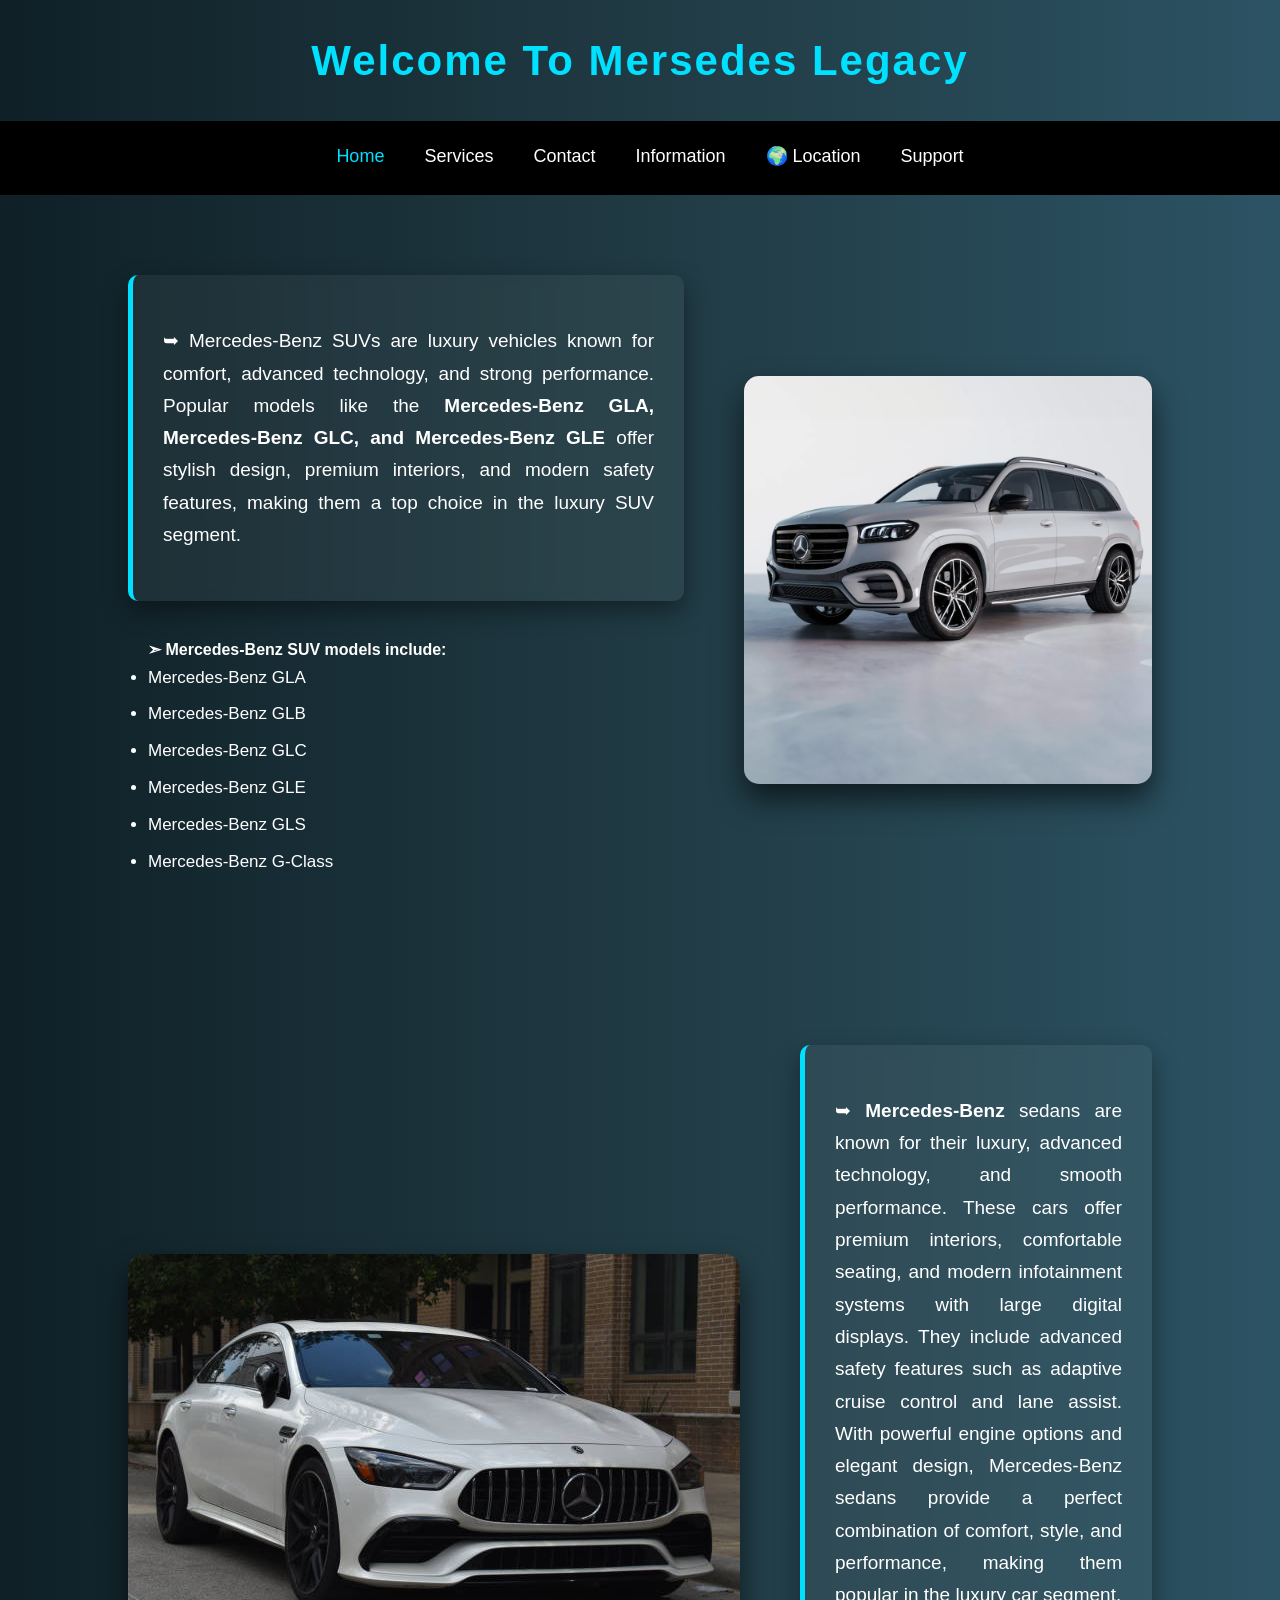
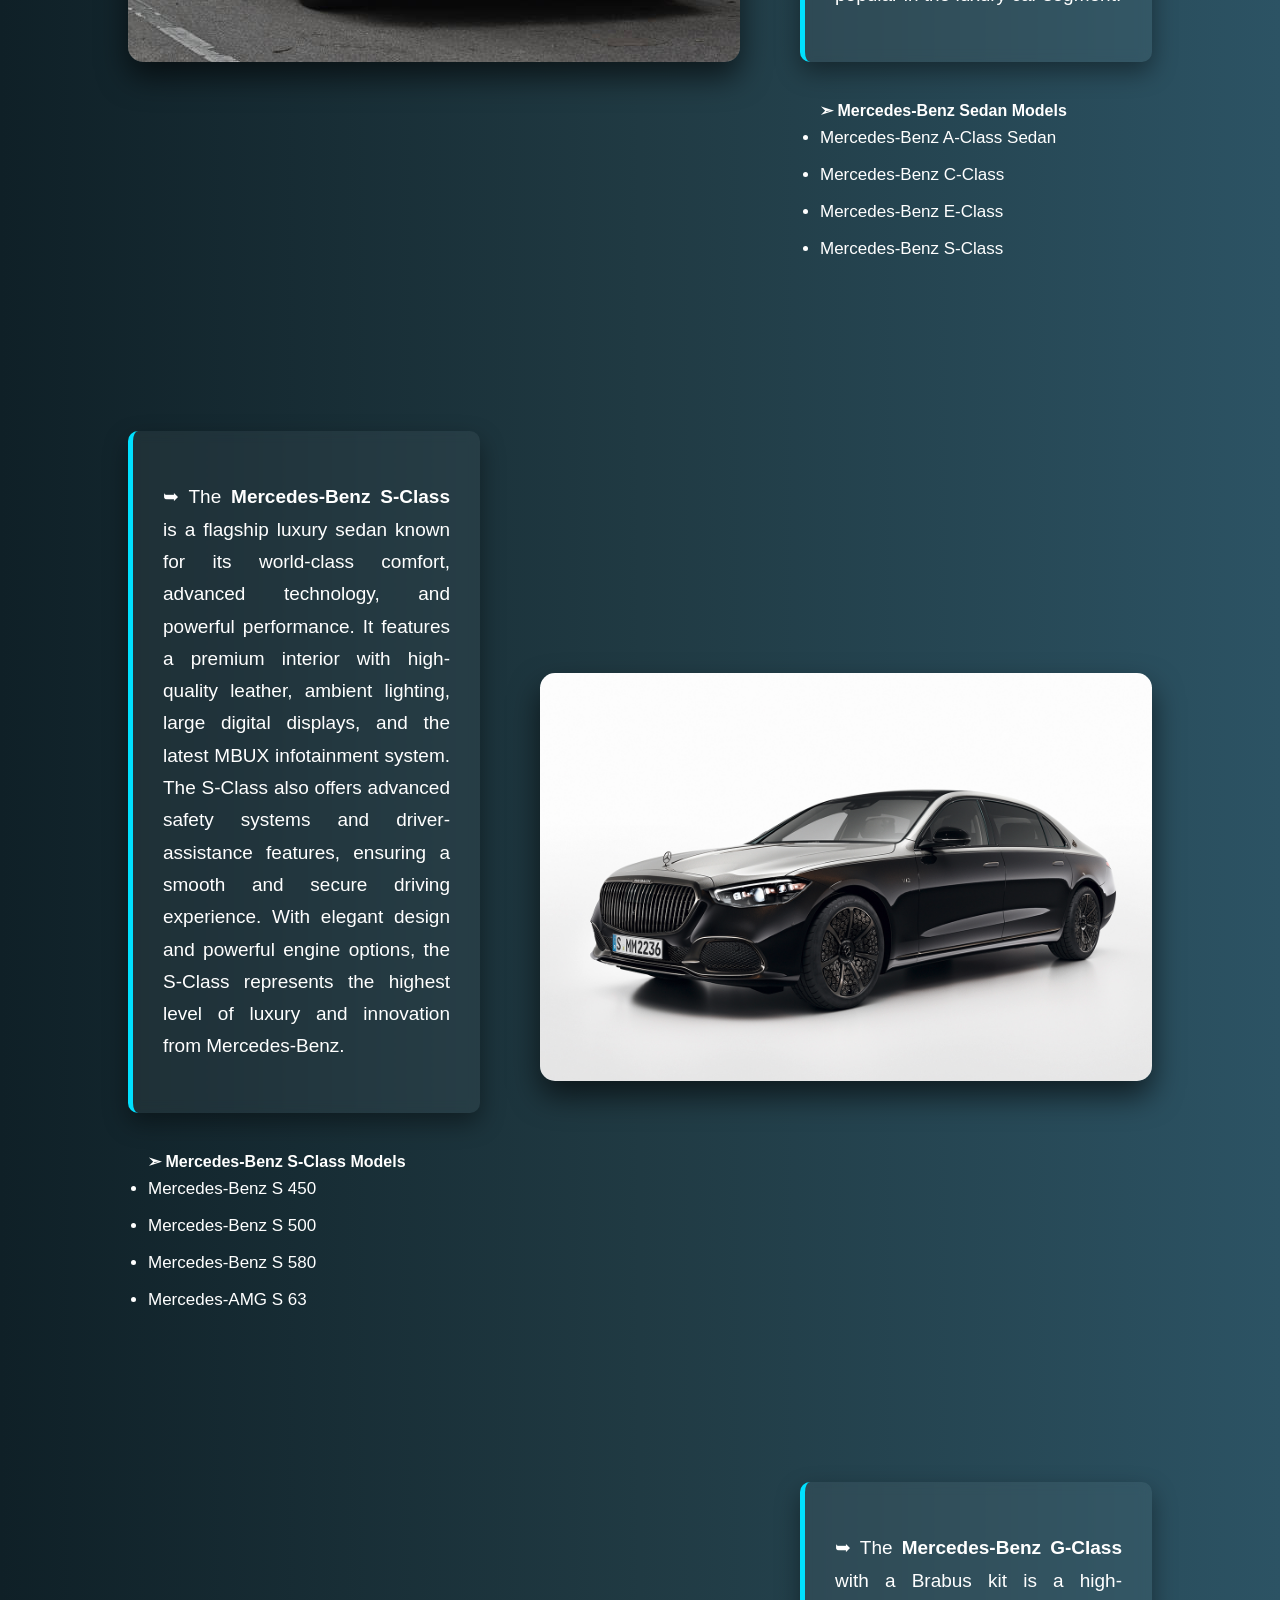
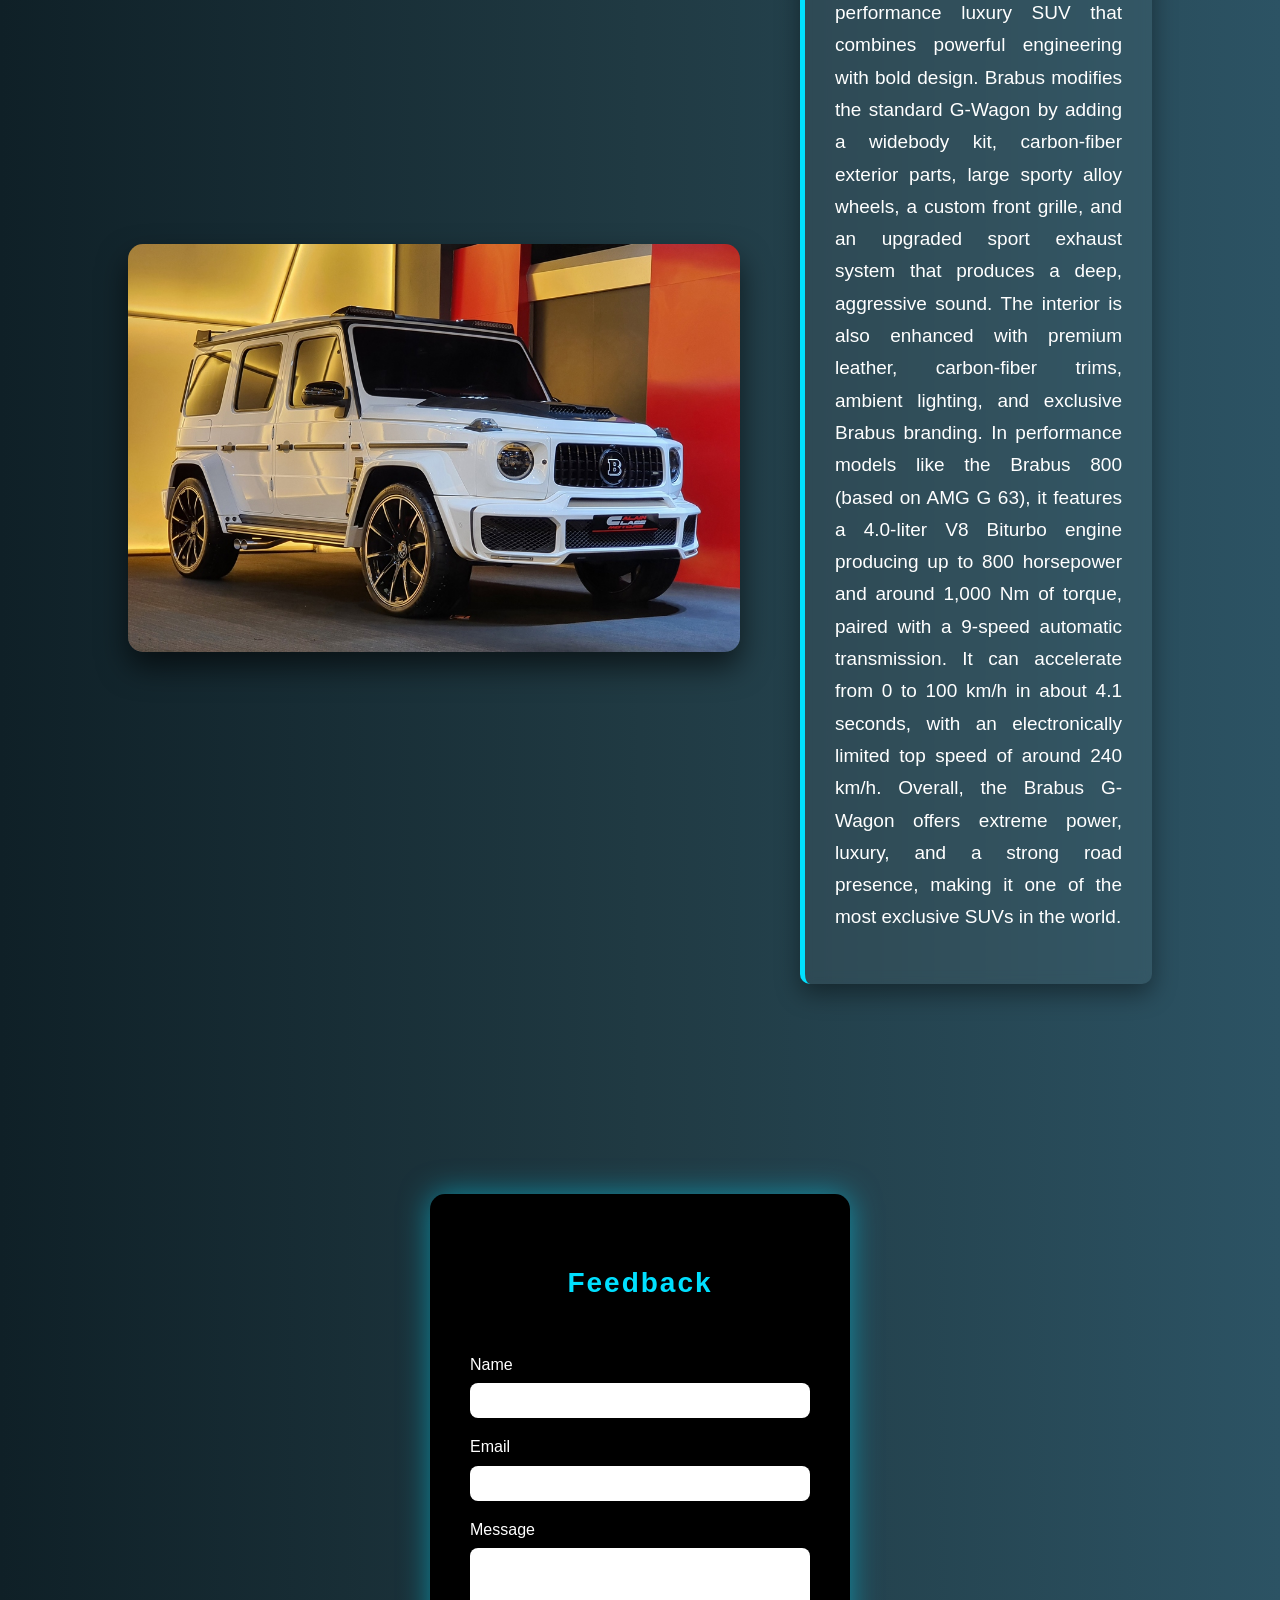
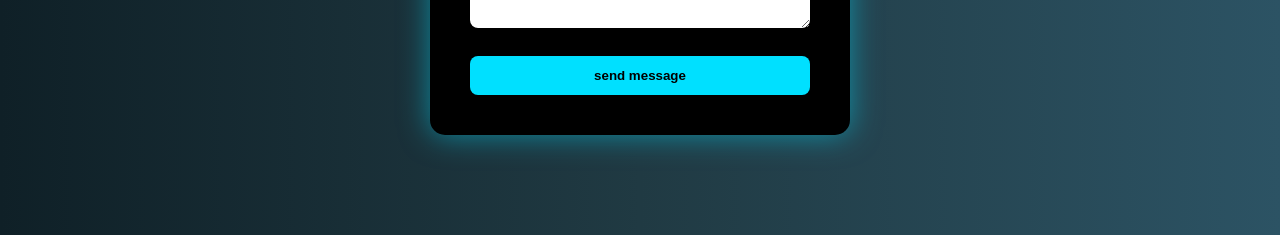
<file: index.html>
<!DOCTYPE html>
<html>

<head>
    <meta charset="UTF-8">
    <meta name="viewport" content="width=device-width, initial-scale=1.0">
    <title>Mersedes Legacy</title>
    <link rel="stylesheet" href="style.css">
</head>
<body>
    <div>
        <h1>Welcome To Mersedes Legacy</h1>
    </div>
    <nav class="site-nav" aria-label="Primary">
        <ul>
            <li><a href="#" class="active">Home</a></li>
            <li><a href="#">Services</a></li>
            <li><a href="#">Contact</a></li>
            <li><a href="#">Information</a></li>
            <li><a href ="#">🌍 Location </a></li>
            <li><a href ="#">Support</a></li>
        </ul>
    </nav>
    <div >
        <img class="SUV" src="SUV.jpg" >
        <artical class="Graph1">
        <P>➥ Mercedes-Benz SUVs are luxury vehicles known for comfort, advanced technology, and strong performance. Popular models
        like the <b>Mercedes-Benz GLA, Mercedes-Benz GLC, and Mercedes-Benz GLE</b> offer stylish design, premium interiors, and modern
        safety features, making them a top choice in the luxury SUV segment.</P>
        

        <ul id ="list1">
            <b>➣ Mercedes-Benz SUV models include:</b>
            <li>Mercedes-Benz GLA</li>
            <li>Mercedes-Benz GLB</li>
            <li>Mercedes-Benz GLC</li>
            <li>Mercedes-Benz GLE</li>
            <li>Mercedes-Benz GLS</li>
            <li>Mercedes-Benz G-Class</li>
        </ul></artical>
    </div>
    <div >
        <img id="SEDAN" src="SEDAN.jpg">
        <artical class="Graph2">
        <p>➥ <b>Mercedes-Benz</b> sedans are known for their luxury, advanced technology, and smooth performance. These cars offer premium
        interiors, comfortable seating, and modern infotainment systems with large digital displays. They include advanced
        safety features such as adaptive cruise control and lane assist. With powerful engine options and elegant design,
        Mercedes-Benz sedans provide a perfect combination of comfort, style, and performance, making them popular in the luxury
        car segment.</p>
         

        <ul id ="list2">
            <b>➣ Mercedes-Benz Sedan Models</b>
            <li>Mercedes-Benz A-Class Sedan</li>
            <li>Mercedes-Benz C-Class</li> 
            <li>Mercedes-Benz E-Class</li>
            <li>Mercedes-Benz S-Class</li>
        </ul></artical>
    </div>

    <div >
        <img id="s-class" src="s-class.jpg">
        <artical>
            <p>➥ The <b>Mercedes-Benz S-Class</b> is a flagship luxury sedan known for its world-class comfort, advanced technology, and
            powerful performance. It features a premium interior with high-quality leather, ambient lighting, large digital
            displays, and the latest MBUX infotainment system. The S-Class also offers advanced safety systems and driver-assistance
            features, ensuring a smooth and secure driving experience. With elegant design and powerful engine options, the S-Class
            represents the highest level of luxury and innovation from Mercedes-Benz.</p>
        
        <ul id ="list3">
        <b>➣ Mercedes-Benz S-Class Models</b>
        <li>Mercedes-Benz S 450</li>
        <li>Mercedes-Benz S 500</li>
        <li>Mercedes-Benz S 580</li>
        <li>Mercedes-AMG S 63</li>
        </ul></artical>
    </div>
    <div >
        <img id="g-wagon" src="g-wagon.jpg">
        <artical>
            <p>➥ The <b>Mercedes-Benz G-Class</b> with a Brabus kit is a high-performance luxury SUV that combines powerful engineering with
            bold design. Brabus modifies the standard G-Wagon by adding a widebody kit, carbon-fiber exterior parts, large sporty
            alloy wheels, a custom front grille, and an upgraded sport exhaust system that produces a deep, aggressive sound. The
            interior is also enhanced with premium leather, carbon-fiber trims, ambient lighting, and exclusive Brabus branding. In
            performance models like the Brabus 800 (based on AMG G 63), it features a 4.0-liter V8 Biturbo engine producing up to
            800 horsepower and around 1,000 Nm of torque, paired with a 9-speed automatic transmission. It can accelerate from 0 to
            100 km/h in about 4.1 seconds, with an electronically limited top speed of around 240 km/h. Overall, the Brabus G-Wagon
            offers extreme power, luxury, and a strong road presence, making it one of the most exclusive SUVs in the world.</p>
        </artical>
    </div>
    <form action="https://script.google.com/macros/s/AKfycbzlKb7BNDbWIX17uV3DmwVvGqeq6ozg0dFrw5a8gHOlofOsLDIzDK0yYC9p13qElAEMQA/exec" method="post" class="fedback">
        <h1>Feedback</h1>
        <label for="fullname">Name</label>
        <input id="fullname" name="name" required>
        <label for="email">Email</label>
        <input id="email" name="email" type="email" required>
        <label for="message">Message</label>
        <textarea id="message" name="message" rows="4" required></textarea>
        <button type="submit">send message</button>
    </form>

</body>
</html>
</file>
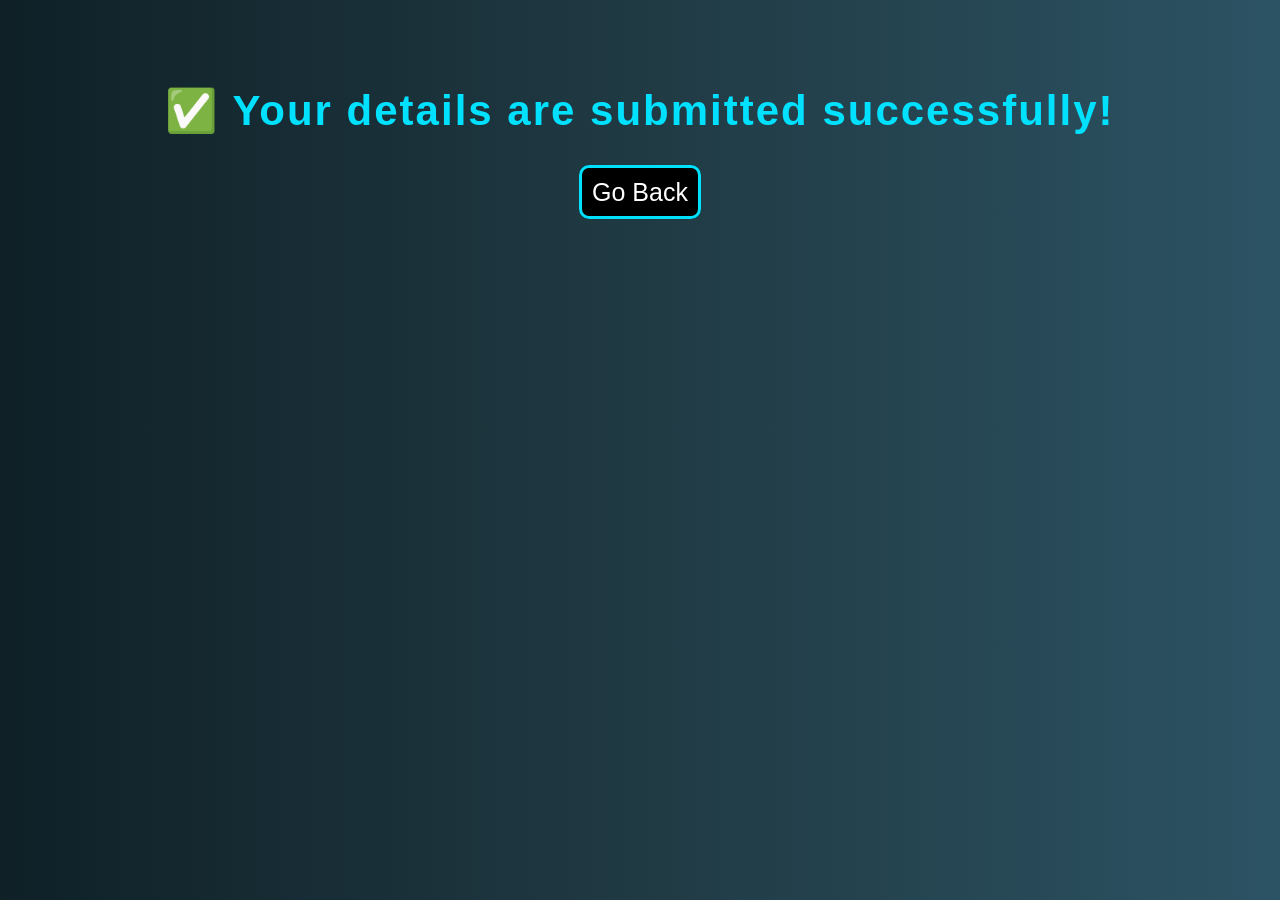
<file: submit.html>
<!DOCTYPE html>
<html>

<head>
    <title>Submission Success</title>
    <link rel="stylesheet" href="style.css">
</head>

<body style="text-align: center; padding-top: 50px;">
    <h2>✅ Your details are submitted successfully!</h2>
    <a class="box" href="index.html">Go Back</a>
</body>

</html>
</file>
<file: style.css>
* {
    margin: 0;
    padding: 0;
    box-sizing: border-box;
}

body {
    font-family: 'Segoe UI', Arial, sans-serif;
    background: linear-gradient(to right, #0f2027, #203a43, #2c5364);
    color: #ffffff;
    line-height: 1.7;
}

h1 {
    text-align: center;
    padding: 25px 0;
    font-size: 42px;
    letter-spacing: 2px;
    color: #00e0ff;
}

.site-nav {
    background: #000;
    padding: 15px 0;
}

.site-nav ul {
    display: flex;
    justify-content: center;
    gap: 40px;
    list-style: none;
}

.site-nav a {
    text-decoration: none;
    color: #ffffff;
    font-size: 18px;
    transition: 0.3s;
}

.site-nav a:hover,
.site-nav .active {
    color: #00e0ff;
}

body>div:not(:first-child) {
    display: flex;
    align-items: center;
    justify-content: space-between;
    gap: 60px;
    padding: 80px 10%;
}

body>div:nth-child(odd) {
    flex-direction: row-reverse;
}

artical {
    max-width: 700px;
    display: flex;
    flex-direction: column;
}


artical p {
    font-size: 19px;
    text-align: justify;
    margin-bottom: 30px;
    padding: 50px 30px;
    background: rgba(255, 255, 255, 0.05);
    border-left: 5px solid #00e0ff;
    border-radius: 10px;
    backdrop-filter: blur(6px);
    box-shadow: 0 10px 25px rgba(0, 0, 0, 0.4);
    transition: 0.4s;
}

artical p:hover {
    transform: translateY(-5px);
    box-shadow: 0 15px 35px rgba(0, 224, 255, 0.4);
}


ul {
    padding-left: 20px;
    margin-top: 5px;
}

ul li {
    margin-bottom: 8px;
    font-size: 17px;
}

img {
    width: 612px;
    height: 408px;
    object-fit: cover;
    border-radius: 15px;
    box-shadow: 0 15px 30px rgba(0, 0, 0, 0.6);
    transition: 0.4s;
}

img:hover {
    transform: scale(1.05);
}

.fedback {
    background: #000;
    padding: 40px;
    margin: 100px auto;
    width: 420px;
    border-radius: 15px;
    box-shadow: 0 0 30px rgba(0, 224, 255, 0.5);
}

.fedback h1 {
    font-size: 28px;
    margin-bottom: 20px;
    color: #00e0ff;
}

.fedback label {
    display: block;
    margin-top: 15px;
}

.fedback input,
.fedback textarea {
    width: 100%;
    padding: 10px;
    margin-top: 5px;
    border: none;
    border-radius: 8px;
    outline: none;
}

.fedback button {
    margin-top: 20px;
    width: 100%;
    padding: 12px;
    border: none;
    border-radius: 8px;
    background: #00e0ff;
    color: #000;
    font-weight: bold;
    cursor: pointer;
    transition: 0.3s;
}

.fedback button:hover {
    background: #00b5cc;
}

@media(max-width:900px) {

    body>div:not(:first-child) {
        flex-direction: column;
        text-align: center;
    }

    img {
        width: 100%;
        height: auto;
    }
}


h2{
    text-align: center;
    padding: 25px 0;
    font-size: 42px;
    letter-spacing: 2px;
    color: #00e0ff;
}

.box{
    border: 3px solid #00e0ff;
    text-decoration: none;
    color: #ffffff;
    font-size: 25px;
    object-fit: cover;
    border-radius: 10px;
    transition: 0.4s;
    padding: 10px;
    background: black;
    backdrop-filter: blur(6px);
}
</file>
